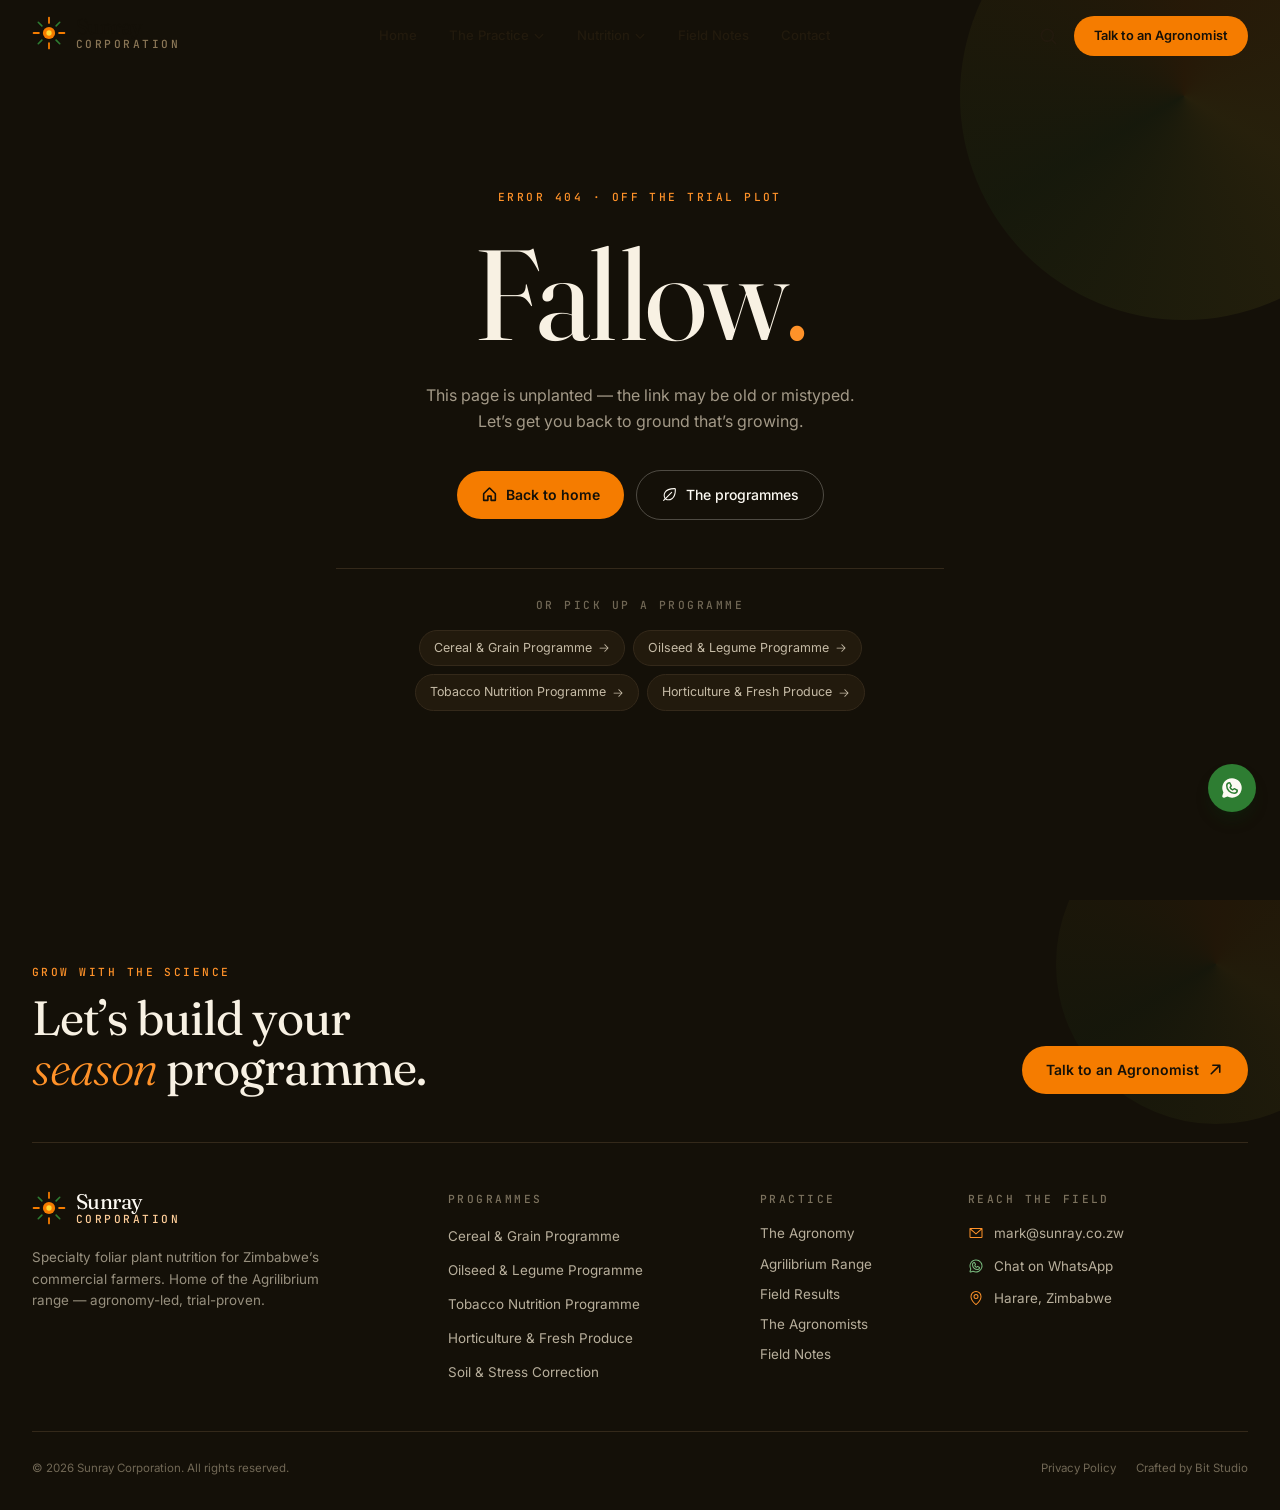
<file: index.html>
<!DOCTYPE html>
<html lang="en">
  <head>
    <meta charset="UTF-8" />
    <link rel="icon" type="image/svg+xml" href="/favicon.svg" />
    <meta name="viewport" content="width=device-width, initial-scale=1.0, viewport-fit=cover" />
    <meta name="theme-color" content="#141008" />

    <title>Sunray Corporation — The Science of the Spray | Foliar Plant Nutrition, Zimbabwe</title>
    <meta
      name="description"
      content="Sunray Corporation engineers precision foliar nutrition for Zimbabwe's commercial farmers. Home of the Agrilibrium range — agronomy-led crop nutrition programmes calibrated to every growth stage."
    />
    <meta
      name="keywords"
      content="foliar fertilizer Zimbabwe, Agrilibrium, specialty fertilizer Harare, plant nutrition, crop nutrition programme, foliar feeding, Sunray Corporation, agronomy Zimbabwe, Mark Tindle"
    />
    <meta name="author" content="Sunray Corporation" />
    <meta name="robots" content="index, follow" />

    <!-- Open Graph -->
    <meta property="og:type" content="website" />
    <meta property="og:site_name" content="Sunray Corporation" />
    <meta property="og:title" content="Sunray Corporation — The Science of the Spray" />
    <meta
      property="og:description"
      content="Precision foliar plant nutrition for commercial agriculture. Home of the Agrilibrium range."
    />
    <meta
      property="og:image"
      content="https://images.unsplash.com/photo-1552770525-6f4ea0831d68?w=1200&q=80"
    />
    <meta property="og:url" content="https://sunray.co.zw" />

    <!-- Twitter -->
    <meta name="twitter:card" content="summary_large_image" />
    <meta name="twitter:title" content="Sunray Corporation — Foliar Plant Nutrition" />
    <meta
      name="twitter:description"
      content="Agronomy-led foliar nutrition programmes calibrated to every crop growth stage. Home of Agrilibrium."
    />
    <meta
      name="twitter:image"
      content="https://images.unsplash.com/photo-1552770525-6f4ea0831d68?w=1200&q=80"
    />

    <!-- Preconnect + fonts: Fraunces (editorial display, optical) + Inter (body) + JetBrains Mono (data) -->
    <link rel="preconnect" href="https://fonts.googleapis.com" />
    <link rel="preconnect" href="https://fonts.gstatic.com" crossorigin />
    <link
      href="https://fonts.googleapis.com/css2?family=Fraunces:ital,opsz,wght@0,9..144,300..600;1,9..144,300..500&family=Inter:wght@300;400;500;600&family=JetBrains+Mono:wght@400;500&display=swap"
      rel="stylesheet"
    />

    <!-- JSON-LD Structured Data -->
    <script type="application/ld+json">
      {
        "@context": "https://schema.org",
        "@type": "Organization",
        "name": "Sunray Corporation",
        "url": "https://sunray.co.zw",
        "description": "Zimbabwean specialty fertilizer and foliar plant-nutrition company. Home of the Agrilibrium range of crop nutrition products.",
        "address": {
          "@type": "PostalAddress",
          "addressLocality": "Harare",
          "addressCountry": "ZW"
        },
        "email": "mark@sunray.co.zw",
        "founder": {
          "@type": "Person",
          "name": "Mark Tindle"
        }
      }
    </script>
    <script type="module" crossorigin src="/assets/index-Cik-Vau2.js"></script>
    <link rel="stylesheet" crossorigin href="/assets/index-DNm_HzYg.css">
  </head>
  <body>
    <div id="root"></div>
  </body>
</html>
</file>
